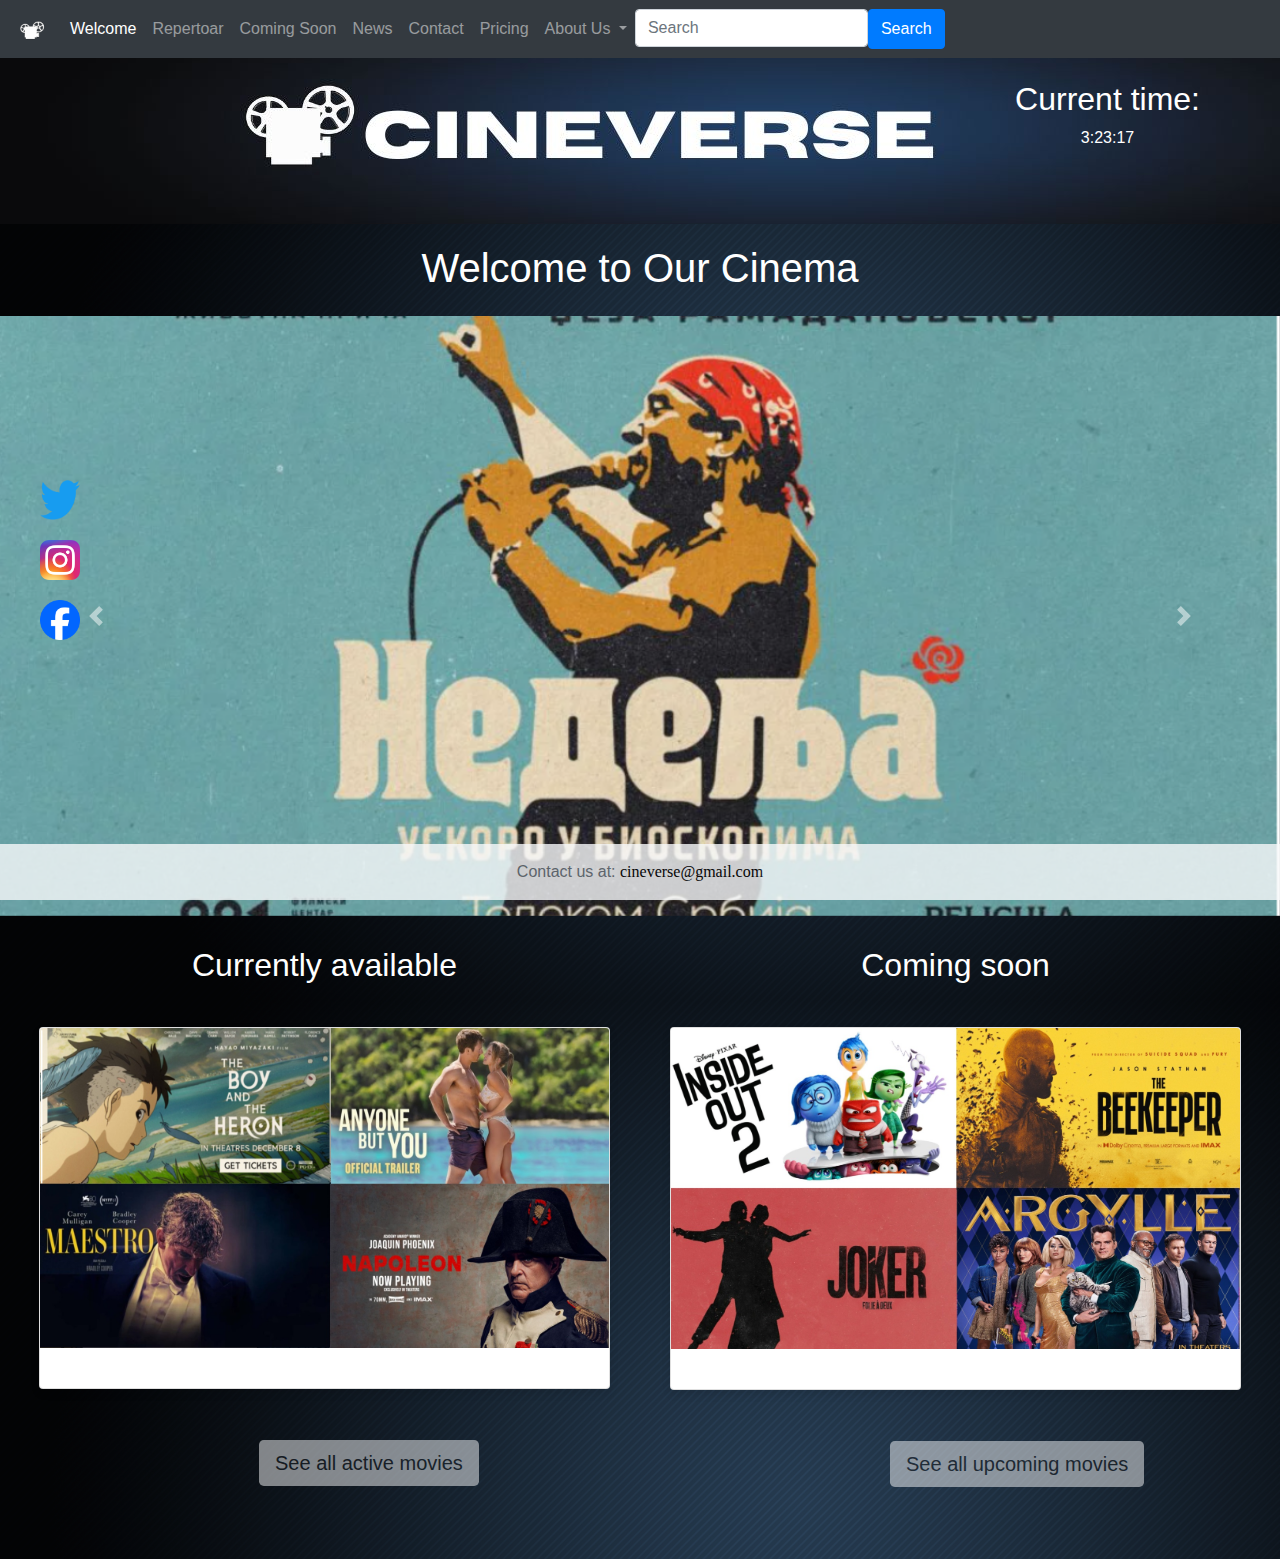
<file: index.html>
<!DOCTYPE html>
<html>
    <!--Anja Milutin AI20/2021 Ivana Bajić AI25/2021 Katarina Baturan AI26/2021-->
<head>
    <title>Welcome to Our Cinema</title>
    <link href="https://stackpath.bootstrapcdn.com/bootstrap/4.3.1/css/bootstrap.min.css" rel="stylesheet">
    <link rel="stylesheet" type="text/css" href="style.css">
    <script src="https://code.jquery.com/jquery-3.3.1.slim.min.js"></script>
    <script src="https://cdnjs.cloudflare.com/ajax/libs/popper.js/1.14.7/umd/popper.min.js"></script>
    <script src="https://stackpath.bootstrapcdn.com/bootstrap/4.3.1/js/bootstrap.min.js"></script>

</head>
<body onload="startTime()">
    

    <div class="Zaglavlje mt-4">
       
    </div>

    <!-- Navigation Bar -->
    <div class="navigacija">
    <nav class="navbar navbar-expand-lg navbar-dark bg-dark fixed-top">
        <a class="navbar-brand" href="index.html">
            <img src="slike/logonov.png" width="30" height="30" alt="Cinema Logo">
        </a>
        <button class="navbar-toggler" type="button" data-toggle="collapse" data-target="#navbarNav" aria-controls="navbarNav" aria-expanded="false" aria-label="Toggle navigation">
            <span class="navbar-toggler-icon"></span>
        </button>
        <div class="collapse navbar-collapse" id="navbarNav">
            <ul class="navbar-nav">
                <li class="nav-item active"><a class="nav-link" href="index.html">Welcome</a></li>
                <li class="nav-item"><a class="nav-link" href="repertoar.html">Repertoar</a></li>
                <li class="nav-item"><a class="nav-link" href="comingsoon.html">Coming Soon</a></li>
                <li class="nav-item"><a class="nav-link" href="news.html">News</a></li>
                <li class="nav-item"><a class="nav-link" href="contact.html">Contact</a></li>
                <li class="nav-item"><a class="nav-link" href="pricing.html">Pricing</a></li>
                <!-- Dropdown Menu -->
                <li class="nav-item dropdown">
                    <a class="nav-link dropdown-toggle" href="#" id="navbarDropdownMenuLink" role="button" data-toggle="dropdown" aria-haspopup="true" aria-expanded="false">
                        About Us
                    </a>
                    <div class="dropdown-menu" aria-labelledby="navbarDropdownMenuLink">
                        <a class="dropdown-item" href="services.html">Services</a>
                        <a class="dropdown-item" href="gallery.html">Gallery</a>
                        <a class="dropdown-item" href="sponsors.html">Sponsor Page</a>
                        <a class="dropdown-item" href="aboutus.html">About Us</a>
                    </div>
                </li>
                <form class="d-flex">
                    <input class="form-control me-2" type="text" placeholder="Search">
                    <button class="btn btn-primary" type="button">Search</button>
                  </form>
            </ul>
        </div>
    </nav>
    </div>
   


    <div class="sat">
    <h2>Current time:</h2>

    <div id="txt"></div>
    
    <script>
    function startTime() {
      const today = new Date();
      let h = today.getHours();
      let m = today.getMinutes();
      let s = today.getSeconds();
      m = checkTime(m);
      s = checkTime(s);
      document.getElementById('txt').innerHTML =  h + ":" + m + ":" + s;
      setTimeout(startTime, 1000);
    }
    
    function checkTime(i) {
      if (i < 10) {i = "0" + i};  // add zero in front of numbers < 10
      return i;
    }
    </script>
    </div>

    
    <!-- Main Content -->

    

    <div class="slideshow mt-3">
        <h1>Welcome to Our Cinema</h1>
        <div id="featuredCarousel" class="carousel slide mt-4" data-ride="carousel">
            <div class="carousel-inner">
                <div class="carousel-item active">
                    <img src="slike/dzejj.png"  alt="Featured Movie 1" class="d-block w-100">
                </div>
                <div class="carousel-item">
                    <img src="slike/sluga.jpg" alt="Featured Movie 2" class="d-block w-100">
                </div>
            </div>
            <a class="carousel-control-prev" href="#featuredCarousel" role="button" data-slide="prev">
                <span class="carousel-control-prev-icon" aria-hidden="true"></span>
                <span class="sr-only">Previous</span>
            </a>
            <a class="carousel-control-next" href="#featuredCarousel" role="button" data-slide="next">
                <span class="carousel-control-next-icon" aria-hidden="true"></span>
                <span class="sr-only">Next</span>
            </a>
        </div>
    </div>

         <!-- Showtimes Section -->
         <div class="container-showtimes mx-4 mb-4">
            <div class="row">
                <div class="col-md-6">
                    <h2>Currently available</h2>
                    <div class="row">
                        <div class="col-md-12 mb-3">
                            <div class="card movie-card">
                                <img src="slike/kolaz.jpg" class="card-img-top" alt="Currently available">
                                <div class="card-body">
                                </div>
                            </div>
                        </div>
                            <a href="repertoar.html" class="button btn-light btn-lg mb-5">See all active movies</a>
                    </div>
                </div>
                <div class="col-md-6">
                    <h2>Coming soon</h2>
                    <div class="row">
                        <div class="col-md-12 mb-3">
                            <div class="card movie-card">
                                <img src="slike/kolaz4.jpg" class="card-img-top" alt="Upcoming movies">
                                <div class="card-body">
                                </div>
                            </div>
                        </div>
                        <a href="comingsoon.html" class="button btn-light btn-lg mb-5">See all upcoming movies</a>
                    </div>
                </div>
            </div>
        </div>
        
        
        
   

<!-- Social Media -->
    <div class="social-buttons-container">
        <a href="https://twitter.com/">
        <img src="slike/twitter.png"  alt="Twitter" class="social-button">
        </a>
        <a href="https://www.instagram.com/">
        <img src="slike/instagram.png" alt="Instagram" class="social-button">
        </a>
        <a href="https://www.facebook.com/">
        <img src="slike/fb.png" alt="Facebook" class="social-button">
        </a>
    </div>



    <!-- Footer -->
    
<footer class="footer mt-auto py-3 bg-light">
    <div class="footerr">
        <span class="text-muted">Contact us at:</span>
        <a href="mailto:cineverse@gmail.com">cineverse@gmail.com</a>
    </div>
</footer>

</body>
</html>
</file>
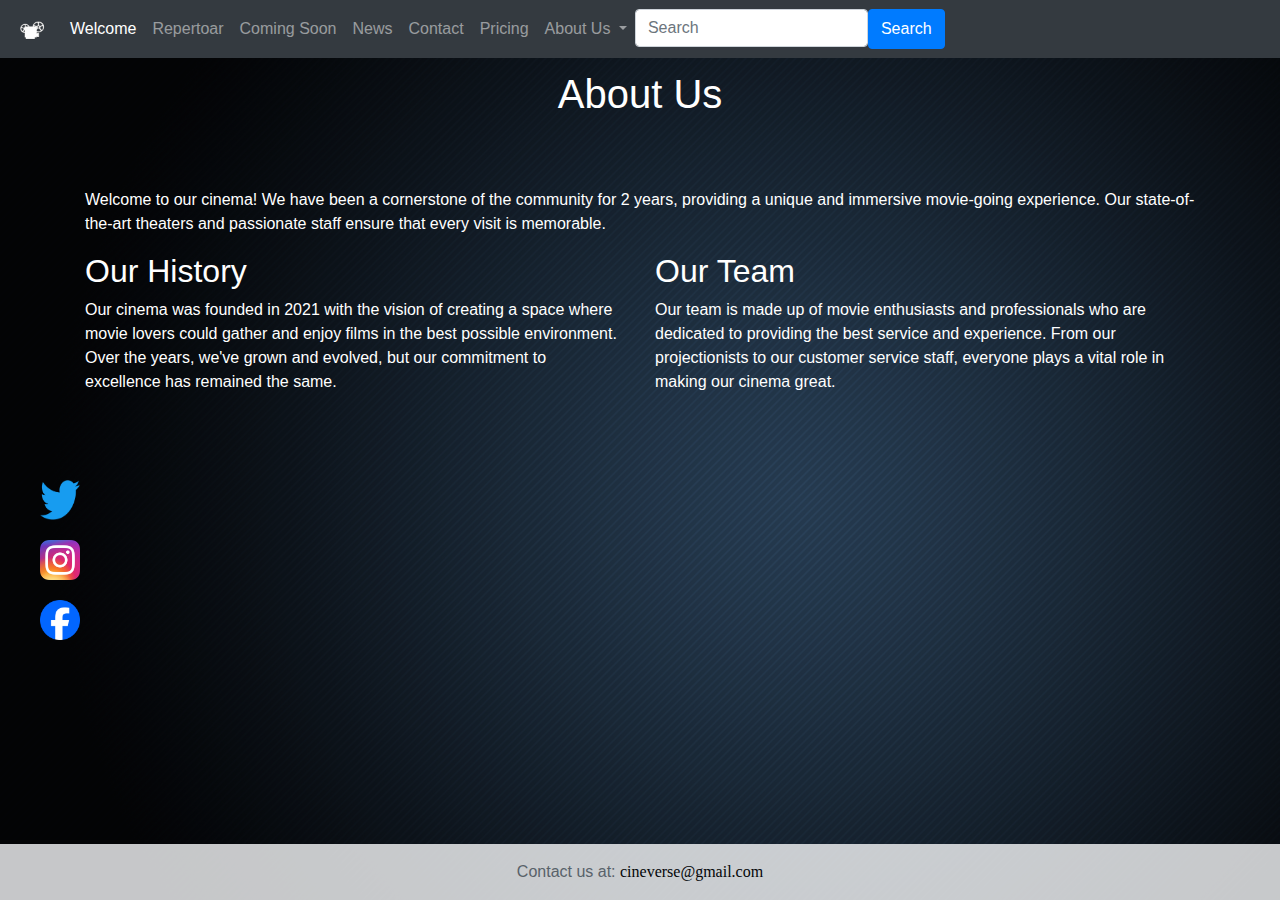
<file: aboutus.html>
<!DOCTYPE html>
<html>
    <!--Anja Milutin AI20/2021 Ivana Bajić AI25/2021 Katarina Baturan AI26/2021-->
<head>
    <title>Our Cinema - About Us</title>
    <link href="https://stackpath.bootstrapcdn.com/bootstrap/4.3.1/css/bootstrap.min.css" rel="stylesheet">
    <link rel="stylesheet" type="text/css" href="style.css">
    <script src="https://code.jquery.com/jquery-3.3.1.slim.min.js"></script>
    <script src="https://cdnjs.cloudflare.com/ajax/libs/popper.js/1.14.7/umd/popper.min.js"></script>
    <script src="https://stackpath.bootstrapcdn.com/bootstrap/4.3.1/js/bootstrap.min.js"></script>
</head>
<body>
    <!-- Navigation Bar -->
    <nav class="navbar navbar-expand-lg navbar-dark bg-dark fixed-top">
        <a class="navbar-brand" href="index.html">
            <img src="slike/logonov.png" width="30" height="30" alt="Cinema Logo">
        </a>
        <button class="navbar-toggler" type="button" data-toggle="collapse" data-target="#navbarNav" aria-controls="navbarNav" aria-expanded="false" aria-label="Toggle navigation">
            <span class="navbar-toggler-icon"></span>
        </button>
        <div class="collapse navbar-collapse" id="navbarNav">
            <ul class="navbar-nav">
                <li class="nav-item active"><a class="nav-link" href="index.html">Welcome</a></li>
                <li class="nav-item"><a class="nav-link" href="repertoar.html">Repertoar</a></li>
                <li class="nav-item"><a class="nav-link" href="comingsoon.html">Coming Soon</a></li>
                <li class="nav-item"><a class="nav-link" href="news.html">News</a></li>
                <li class="nav-item"><a class="nav-link" href="contact.html">Contact</a></li>
                <li class="nav-item"><a class="nav-link" href="pricing.html">Pricing</a></li>
                <!-- Dropdown Menu -->
                <li class="nav-item dropdown">
                    <a class="nav-link dropdown-toggle" href="#" id="navbarDropdownMenuLink" role="button" data-toggle="dropdown" aria-haspopup="true" aria-expanded="false">
                        About Us
                    </a>
                    <div class="dropdown-menu" aria-labelledby="navbarDropdownMenuLink">
                        <a class="dropdown-item" href="services.html">Services</a>
                        <a class="dropdown-item" href="gallery.html">Gallery</a>
                        <a class="dropdown-item" href="sponsors.html">Sponsor Page</a>
                        <a class="dropdown-item" href="aboutus.html">About Us</a>
                    </div>
                </li>
                <form class="d-flex ">
                    <input class="form-control me-2" type="text" placeholder="Search">
                    <button class="btn btn-primary" type="button">Search</button>
                  </form>
            </ul>
        </div>
    </nav>

    <!-- Social Media -->
    <div class="social-buttons-container">
        <a href="https://twitter.com/">
        <img src="slike/twitter.png"  alt="Twitter" class="social-button">
        </a>
        <a href="https://www.instagram.com/">
        <img src="slike/instagram.png" alt="Instagram" class="social-button">
        </a>
        <a href="https://www.facebook.com/">
        <img src="slike/fb.png" alt="Facebook" class="social-button">
        </a>
    </div>


    <!-- Main Content -->
    <div class="container mt-5">
        <h1>About Us</h1>
        <div class="row">
            <div class="col-md-12">
                <p>Welcome to our cinema! We have been a cornerstone of the community for 2 years, providing a unique and immersive movie-going experience. Our state-of-the-art theaters and passionate staff ensure that every visit is memorable.</p>
            </div>
        </div>
        <div class="row">
            <div class="col-md-6">
                <h2>Our History</h2>
                <p>Our cinema was founded in 2021 with the vision of creating a space where movie lovers could gather and enjoy films in the best possible environment. Over the years, we've grown and evolved, but our commitment to excellence has remained the same.</p>
            </div>
            <div class="col-md-6">
                <h2>Our Team</h2>
                <p>Our team is made up of movie enthusiasts and professionals who are dedicated to providing the best service and experience. From our projectionists to our customer service staff, everyone plays a vital role in making our cinema great.</p>
            </div>
        </div>
    </div>

    <!-- Footer -->
    <footer class="footer mt-auto py-3 bg-light">
        <div class="footerr">
            <span class="text-muted">Contact us at:</span>
            <a href="mailto:cineverse@gmail.com">cineverse@gmail.com</a>
        </div>
    </footer>


</body>
</html>
</file>
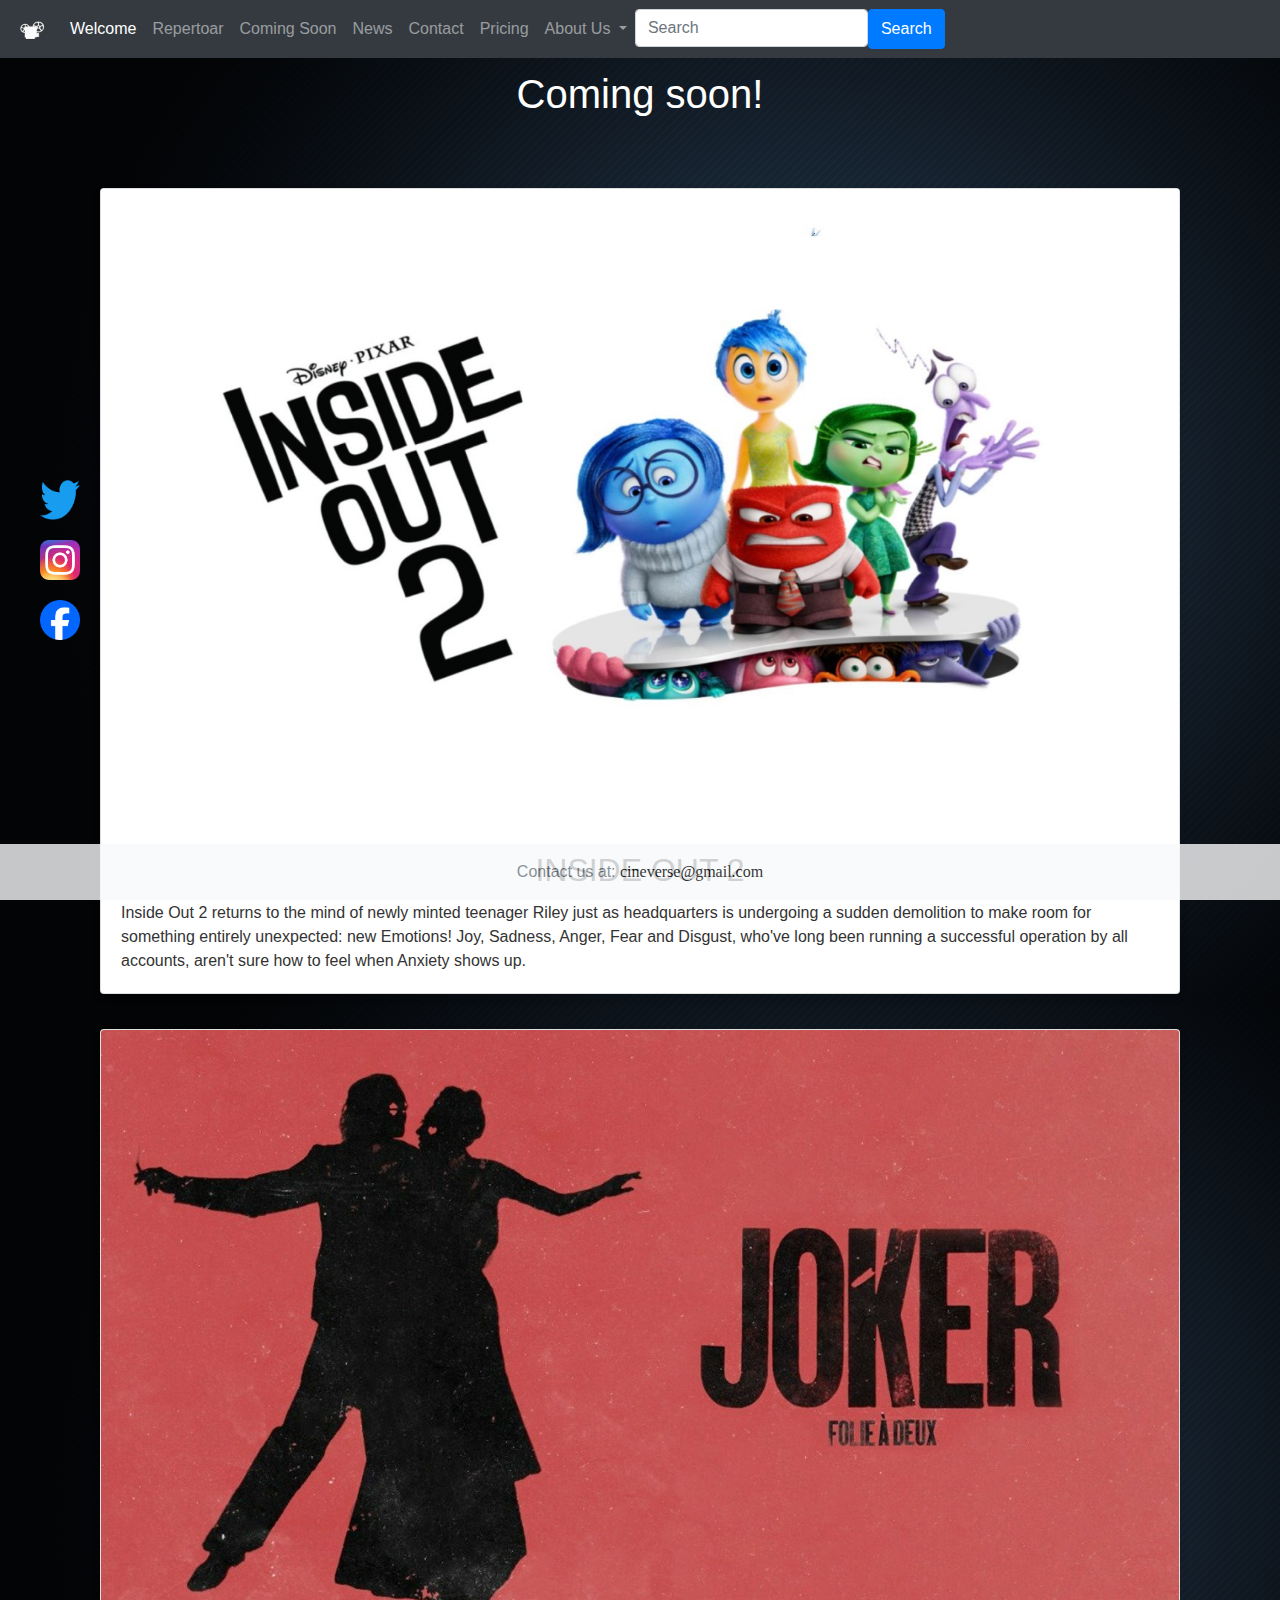
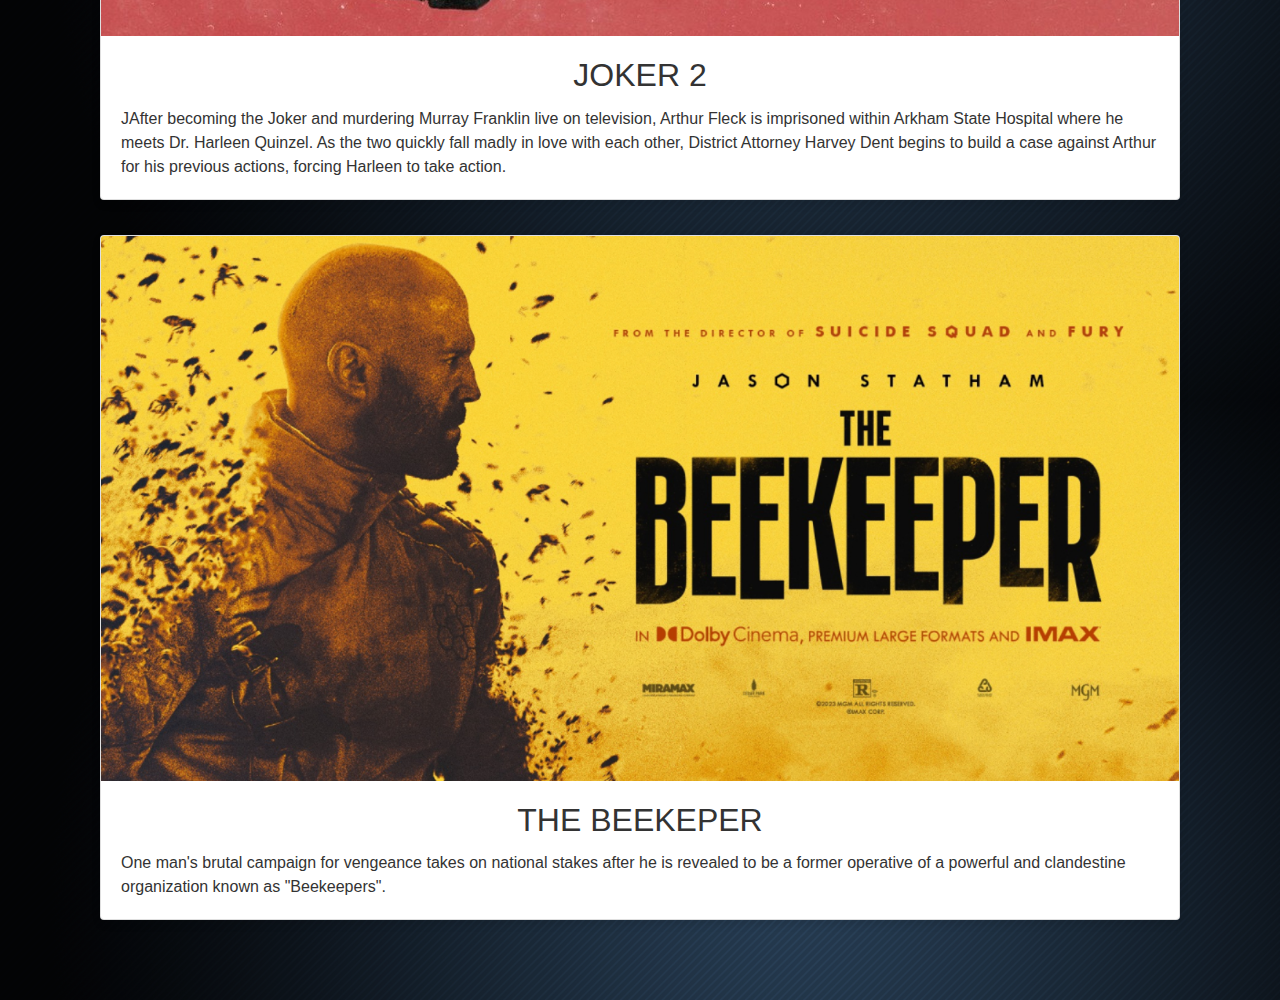
<file: comingsoon.html>
<!DOCTYPE html>
<html>
    <!--Anja Milutin AI20/2021 Ivana Bajić AI25/2021 Katarina Baturan AI26/2021-->
<head>
    <title>Our Cinema - Coming Soon</title>
    <link href="https://stackpath.bootstrapcdn.com/bootstrap/4.3.1/css/bootstrap.min.css" rel="stylesheet">
    <link rel="stylesheet" type="text/css" href="style.css">
    <script src="https://code.jquery.com/jquery-3.3.1.slim.min.js"></script>
    <script src="https://cdnjs.cloudflare.com/ajax/libs/popper.js/1.14.7/umd/popper.min.js"></script>
    <script src="https://stackpath.bootstrapcdn.com/bootstrap/4.3.1/js/bootstrap.min.js"></script>
</head>
<body>
    <!-- Navigation Bar -->
    <div class="navigacija">
    <nav class="navbar navbar-expand-lg navbar-dark bg-dark fixed-top">
        <a class="navbar-brand" href="index.html">
            <img src="slike/logonov.png" width="30" height="30" alt="Cinema Logo">
        </a>
        <button class="navbar-toggler" type="button" data-toggle="collapse" data-target="#navbarNav" aria-controls="navbarNav" aria-expanded="false" aria-label="Toggle navigation">
            <span class="navbar-toggler-icon"></span>
        </button>
        <div class="collapse navbar-collapse" id="navbarNav">
            <ul class="navbar-nav">
                <li class="nav-item active"><a class="nav-link" href="index.html">Welcome</a></li>
                <li class="nav-item"><a class="nav-link" href="repertoar.html">Repertoar</a></li>
                <li class="nav-item"><a class="nav-link" href="comingsoon.html">Coming Soon</a></li>
                <li class="nav-item"><a class="nav-link" href="news.html">News</a></li>
                <li class="nav-item"><a class="nav-link" href="contact.html">Contact</a></li>
                <li class="nav-item"><a class="nav-link" href="pricing.html">Pricing</a></li>
                <!-- Dropdown Menu -->
                <li class="nav-item dropdown">
                    <a class="nav-link dropdown-toggle" href="#" id="navbarDropdownMenuLink" role="button" data-toggle="dropdown" aria-haspopup="true" aria-expanded="false">
                        About Us
                    </a>
                    <div class="dropdown-menu" aria-labelledby="navbarDropdownMenuLink">
                        <a class="dropdown-item" href="services.html">Services</a>
                        <a class="dropdown-item" href="gallery.html">Gallery</a>
                        <a class="dropdown-item" href="sponsors.html">Sponsor Page</a>
                        <a class="dropdown-item" href="aboutus.html">About Us</a>
                    </div>
                </li>
                <form class="d-flex ">
                    <input class="form-control me-2" type="text" placeholder="Search">
                    <button class="btn btn-primary" type="button">Search</button>
                  </form>
            </ul>
        </div>
    </nav>
</div>


 <!-- Social Media -->
<div class="social-buttons-container">
    <a href="https://twitter.com/">
    <img src="slike/twitter.png"  alt="Twitter" class="social-button">
    </a>
    <a href="https://www.instagram.com/">
    <img src="slike/instagram.png" alt="Instagram" class="social-button">
    </a>
    <a href="https://www.facebook.com/">
    <img src="slike/fb.png" alt="Facebook" class="social-button">
    </a>
</div>

<!-- Main Content -->

    <div class="container">
        <h1>Coming soon!</h1>
        <div class="col-md-12">
            <div class="card news-article">
                <img src="slike/insidee.jpg" class="card-img-top news-image" alt="News Image 1">
                <div class="card-body">
                    <h2 class="card-title">INSIDE OUT 2</h2>
                    <p class="card-text">Inside Out 2 returns to the mind of newly minted teenager Riley just as headquarters is undergoing a sudden demolition to make room for something entirely unexpected: new Emotions! Joy, Sadness, Anger, Fear and Disgust, who've long been running a successful operation by all accounts, aren't sure how to feel when Anxiety shows up. </p>
                </div>
            </div>
        </div>
        <div class="col-md-12">
            <div class="card news-article">
                <img src="slike/joker2.jpg" class="card-img-top news-image" alt="News Image 1">
                <div class="card-body">
                    <h2 class="card-title">JOKER 2</h2>
                    <p class="card-text">JAfter becoming the Joker and murdering Murray Franklin live on television, Arthur Fleck is imprisoned within Arkham State Hospital where he meets Dr. Harleen Quinzel. As the two quickly fall madly in love with each other, District Attorney Harvey Dent begins to build a case against Arthur for his previous actions, forcing Harleen to take action.</p>
                </div>
            </div>
        </div>
        <div class="col-md-12">
            <div class="card news-article">
                <img src="slike/beekep.png" class="card-img-top news-image" alt="News Image 1">
                <div class="card-body">
                    <h2 class="card-title">THE BEEKEPER</h2>
                    <p class="card-text">One man's brutal campaign for vengeance takes on national stakes after he is revealed to be a former operative of a powerful and clandestine organization known as "Beekeepers".</p>
                </div>
            </div>
        </div>
    </div>

    <!-- Footer -->
    <footer class="footer mt-auto py-3 bg-light">
        <div class="footerr">
            <span class="text-muted">Contact us at:</span>
            <a href="mailto:cineverse@gmail.com">cineverse@gmail.com</a>
        </div>
    </footer>

</body>
</html>
</file>
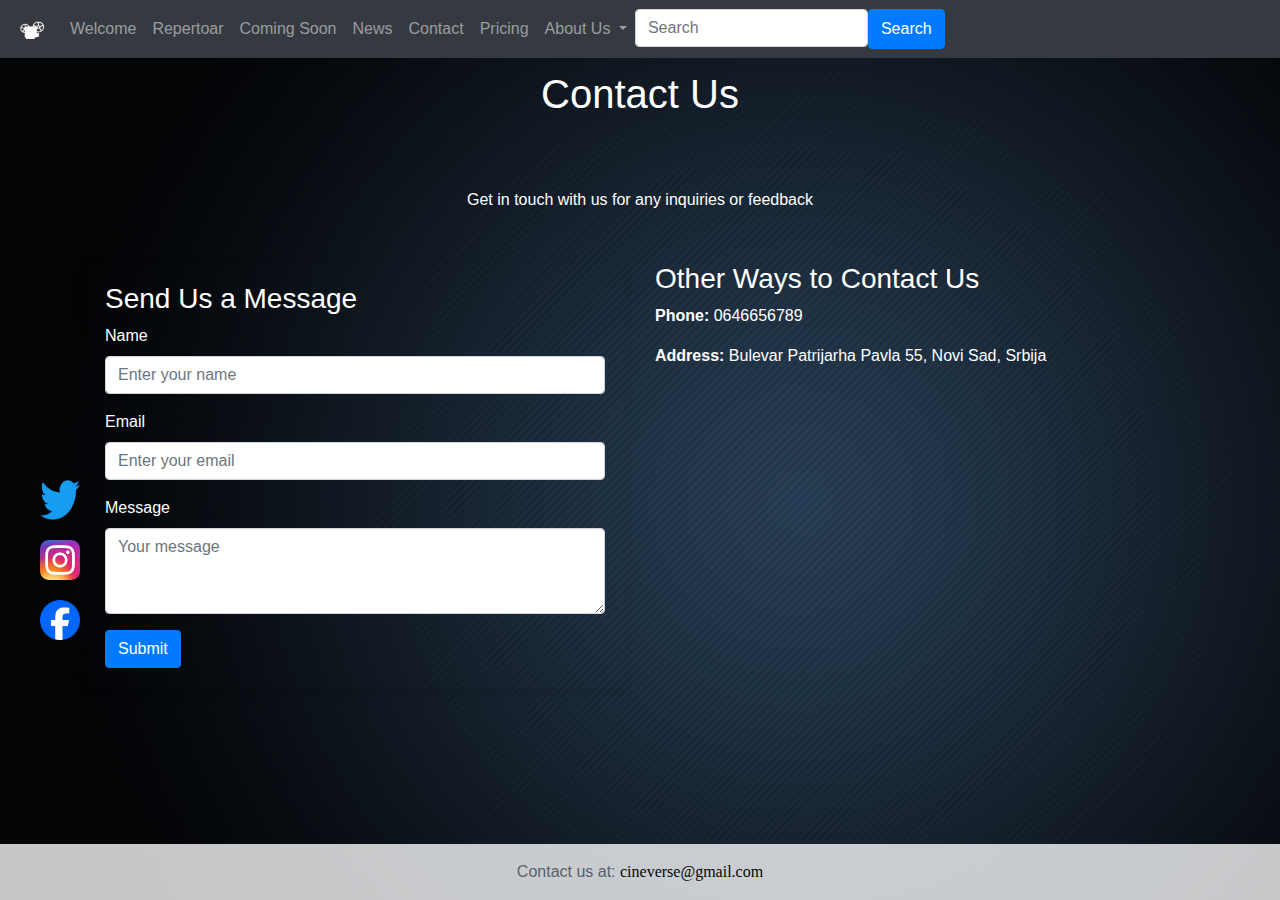
<file: contact.html>
<!DOCTYPE html>
<html>
    <!--Anja Milutin AI20/2021 Ivana Bajić AI25/2021 Katarina Baturan AI26/2021-->
<head>
    <title>Our Cinema - Contact</title>
    <link href="https://stackpath.bootstrapcdn.com/bootstrap/4.3.1/css/bootstrap.min.css" rel="stylesheet">
    <link rel="stylesheet" type="text/css" href="style.css">
    <script src="https://code.jquery.com/jquery-3.3.1.slim.min.js"></script>
    <script src="https://cdnjs.cloudflare.com/ajax/libs/popper.js/1.14.7/umd/popper.min.js"></script>
    <script src="https://stackpath.bootstrapcdn.com/bootstrap/4.3.1/js/bootstrap.min.js"></script>

</head>
<body>
    <!-- Navigation Bar -->
    <div class="navigacija">
    <nav class="navbar navbar-expand-lg navbar-dark bg-dark fixed-top">
        <a class="navbar-brand" href="index.html">
            <img src="slike/logonov.png" width="30" height="30" alt="Cinema Logo">
        </a>
        <button class="navbar-toggler" type="button" data-toggle="collapse" data-target="#navbarNav" aria-controls="navbarNav" aria-expanded="false" aria-label="Toggle navigation">
            <span class="navbar-toggler-icon"></span>
        </button>
        <div class="collapse navbar-collapse" id="navbarNav">
            <ul class="navbar-nav">
                <li class="nav-item"><a class="nav-link" href="index.html">Welcome</a></li>
                <li class="nav-item"><a class="nav-link" href="repertoar.html">Repertoar</a></li>
                <li class="nav-item"><a class="nav-link" href="comingsoon.html">Coming Soon</a></li>
                <li class="nav-item"><a class="nav-link" href="news.html">News</a></li>
                <li class="nav-item"><a class="nav-link" href="contact.html">Contact</a></li>
                <li class="nav-item"><a class="nav-link" href="pricing.html">Pricing</a></li>
                <!-- Dropdown Menu -->
                <li class="nav-item dropdown">
                    <a class="nav-link dropdown-toggle" href="#" id="navbarDropdownMenuLink" role="button" data-toggle="dropdown" aria-haspopup="true" aria-expanded="false">
                        About Us
                    </a>
                    <div class="dropdown-menu" aria-labelledby="navbarDropdownMenuLink">
                        <a class="dropdown-item" href="services.html">Services</a>
                        <a class="dropdown-item" href="gallery.html">Gallery</a>
                        <a class="dropdown-item" href="sponsors.html">Sponsor Page</a>
                        <a class="dropdown-item" href="aboutus.html">About Us</a>
                    </div>
                </li>
                <form class="d-flex ">
                    <input class="form-control me-2" type="text" placeholder="Search">
                    <button class="btn btn-primary" type="button">Search</button>
                  </form>
            </ul>
        </div>
    </nav>
</div>
    <!-- Main Content -->
    <div class="container">
        <div class="contact-header">
            <h1>Contact Us</h1>
            <p>Get in touch with us for any inquiries or feedback</p>
        </div>

        <div class="row">
            <div class="col-md-6">
                <div class="contact-form">
                    <h3>Send Us a Message</h3>
                    <form>
                        <div class="form-group">
                            <label for="name">Name</label>
                            <input type="text" class="form-control" id="name" placeholder="Enter your name">
                        </div>
                        <div class="form-group">
                            <label for="email">Email</label>
                            <input type="email" class="form-control" id="email" placeholder="Enter your email">
                        </div>
                        <div class="form-group">
                            <label for="message">Message</label>
                            <textarea class="form-control" id="message" rows="3" placeholder="Your message"></textarea>
                        </div>
                        <button type="submit" class="btn btn-primary">Submit</button>
                    </form>
                </div>
            </div>
            <div class="col-md-6">
                <h3>Other Ways to Contact Us</h3>
                <p><strong>Phone:</strong> 0646656789</p>
                <p><strong>Address:</strong> Bulevar Patrijarha Pavla 55, Novi Sad, Srbija</p>
            </div>
        </div>
    </div>

    <!-- Main Content -->

    <div class="social-buttons-container">
        <a href="https://twitter.com/">
        <img src="slike/twitter.png"  alt="Twitter" class="social-button">
        </a>
        <a href="https://www.instagram.com/">
        <img src="slike/instagram.png" alt="Instagram" class="social-button">
        </a>
        <a href="https://www.facebook.com/">
        <img src="slike/fb.png" alt="Facebook" class="social-button">
        </a>
    </div>



    <!-- Footer -->
    <footer class="footer mt-auto py-3 bg-light">
        <div class="footerr">
            <span class="text-muted">Contact us at:</span>
            <a href="mailto:cineverse@gmail.com">cineverse@gmail.com</a>
        </div>
    </footer>




</body>
</html>
</file>
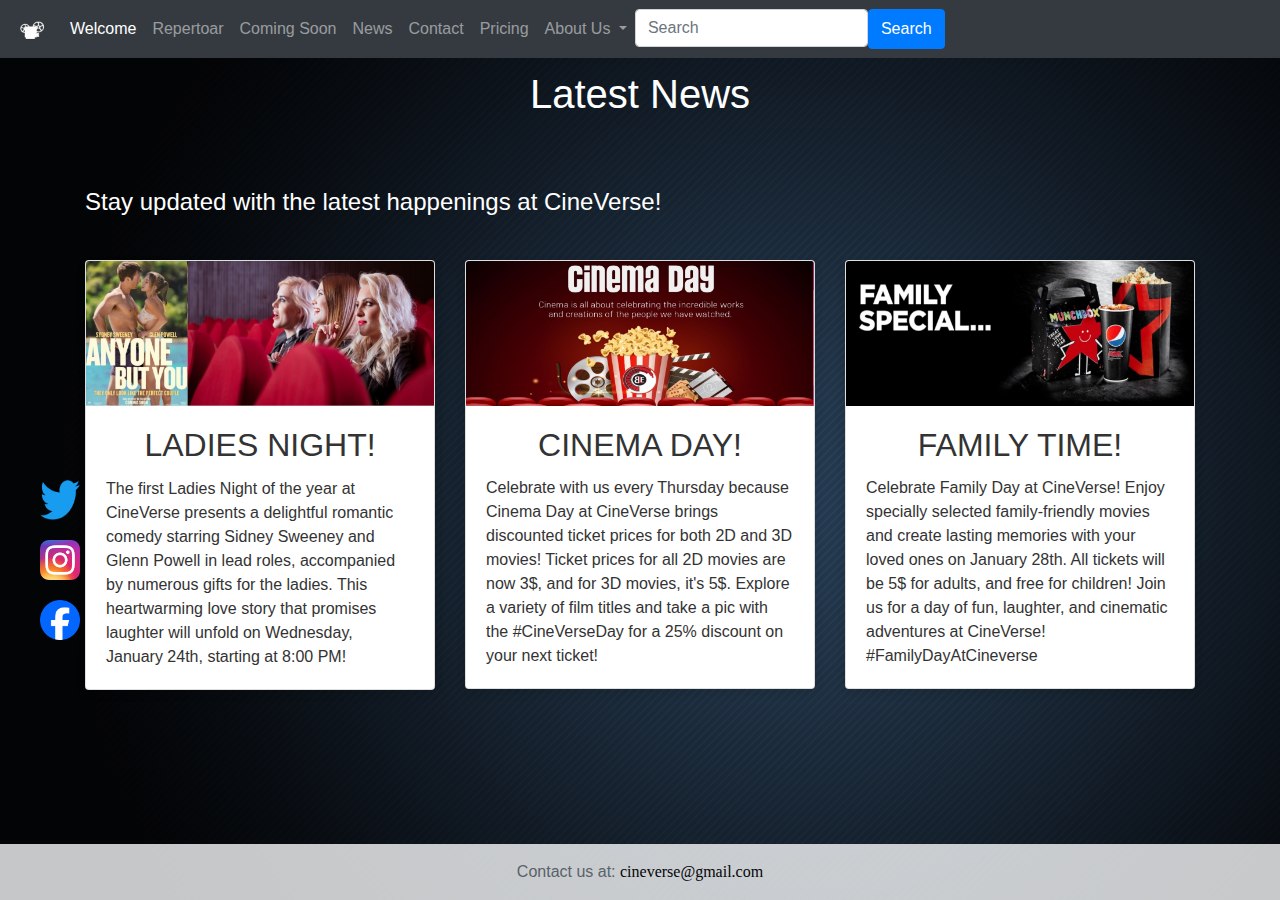
<file: news.html>
<!DOCTYPE html>
<html>
    <!--Anja Milutin AI20/2021 Ivana Bajić AI25/2021 Katarina Baturan AI26/2021-->
<head>
    <title>Our Cinema - News</title>
    <link href="https://stackpath.bootstrapcdn.com/bootstrap/4.3.1/css/bootstrap.min.css" rel="stylesheet">
    <link rel="stylesheet" type="text/css" href="style.css">
    <script src="https://code.jquery.com/jquery-3.3.1.slim.min.js"></script>
    <script src="https://cdnjs.cloudflare.com/ajax/libs/popper.js/1.14.7/umd/popper.min.js"></script>
    <script src="https://stackpath.bootstrapcdn.com/bootstrap/4.3.1/js/bootstrap.min.js"></script>

</head>
<body>
    <!-- Navigation Bar -->
    <div class="navigacija">
    <nav class="navbar navbar-expand-lg navbar-dark bg-dark fixed-top">
        <a class="navbar-brand" href="index.html">
            <img src="slike/logonov.png" width="30" height="30" alt="Cinema Logo">
        </a>
        <button class="navbar-toggler" type="button" data-toggle="collapse" data-target="#navbarNav" aria-controls="navbarNav" aria-expanded="false" aria-label="Toggle navigation">
            <span class="navbar-toggler-icon"></span>
        </button>
        <div class="collapse navbar-collapse" id="navbarNav">
            <ul class="navbar-nav">
                <li class="nav-item active"><a class="nav-link" href="index.html">Welcome</a></li>
                <li class="nav-item"><a class="nav-link" href="repertoar.html">Repertoar</a></li>
                <li class="nav-item"><a class="nav-link" href="comingsoon.html">Coming Soon</a></li>
                <li class="nav-item"><a class="nav-link" href="news.html">News</a></li>
                <li class="nav-item"><a class="nav-link" href="contact.html">Contact</a></li>
                <li class="nav-item"><a class="nav-link" href="pricing.html">Pricing</a></li>
                <!-- Dropdown Menu -->
                <li class="nav-item dropdown">
                    <a class="nav-link dropdown-toggle" href="#" id="navbarDropdownMenuLink" role="button" data-toggle="dropdown" aria-haspopup="true" aria-expanded="false">
                        About Us
                    </a>
                    <div class="dropdown-menu" aria-labelledby="navbarDropdownMenuLink">
                        <a class="dropdown-item" href="services.html">Services</a>
                        <a class="dropdown-item" href="gallery.html">Gallery</a>
                        <a class="dropdown-item" href="sponsors.html">Sponsor Page</a>
                        <a class="dropdown-item" href="aboutus.html">About Us</a>
                    </div>
                </li>
                <form class="d-flex ">
                    <input class="form-control me-2" type="text" placeholder="Search">
                    <button class="btn btn-primary" type="button">Search</button>
                  </form>
            </ul>
        </div>
    </nav>
</div>
    <!-- Main Content -->
    <div class="container mt-5">
        <div class="news-header">
            <h1>Latest News</h1>
            <h4> Stay updated with the latest happenings at CineVerse!</h4>
        </div>
        <div class="row">
            <!-- News 1 -->
            <div class="col-md-4">
                <div class="card mb-4">
                    <img class="card-img-top" src="slike/vest1.jpg" alt="Vest 1">
                    <div class="card-body">
                        <h2 class="card-title">LADIES NIGHT!</h2>
                        <p class="card-text">The first Ladies Night of the year at CineVerse presents a delightful romantic comedy starring Sidney Sweeney and Glenn Powell in lead roles, accompanied by numerous gifts for the ladies. This heartwarming love story that promises laughter will unfold on Wednesday, January 24th, starting at 8:00 PM!</p>
                    </div>
                </div>
            </div>
            <!-- News 2 -->
            <div class="col-md-4">
                <div class="card mb-4">
                    <img class="card-img-top" src="slike/vest2.jpg" alt="Vest 2">
                    <div class="card-body">
                        <h2 class="card-title">CINEMA DAY!</h2>
                        <p class="card-text">Celebrate with us every Thursday because Cinema Day at CineVerse brings discounted ticket prices for both 2D and 3D movies!
                            Ticket prices for all 2D movies are now 3$, and for 3D movies, it's 5$. Explore a variety of film titles and take a pic with the #CineVerseDay for a 25% discount on your next ticket!
                        </p>
                    </div>
                </div>
            </div>
            <!-- News 3 -->
            <div class="col-md-4">
                <div class="card mb-4">
                    <img class="card-img-top" src="slike/vest3.jpg" alt="Vest 3">
                    <div class="card-body">
                        <h2 class="card-title">FAMILY TIME!</h2>
                        <p class="card-text">Celebrate Family Day at CineVerse! Enjoy specially selected family-friendly movies and create lasting memories with your loved ones on January 28th. All tickets will be 5$ for adults, and free for children! Join us for a day of fun, laughter, and cinematic adventures at CineVerse! #FamilyDayAtCineverse</p>
                    </div>
                </div>
            </div>
        </div>
    </div>
    </div>
    
    <!-- Social Media -->

    <div class="social-buttons-container">
        <a href="https://twitter.com/">
        <img src="slike/twitter.png"  alt="Twitter" class="social-button">
        </a>
        <a href="https://www.instagram.com/">
        <img src="slike/instagram.png" alt="Instagram" class="social-button">
        </a>
        <a href="https://www.facebook.com/">
        <img src="slike/fb.png" alt="Facebook" class="social-button">
        </a>
    </div>


    <!-- Footer -->
    <footer class="footer mt-auto py-3 bg-light">
        <div class="footerr">
            <span class="text-muted">Contact us at:</span>
            <a href="mailto:cineverse@gmail.com">cineverse@gmail.com</a>
        </div>
    </footer>


</body>
</html>
</file>
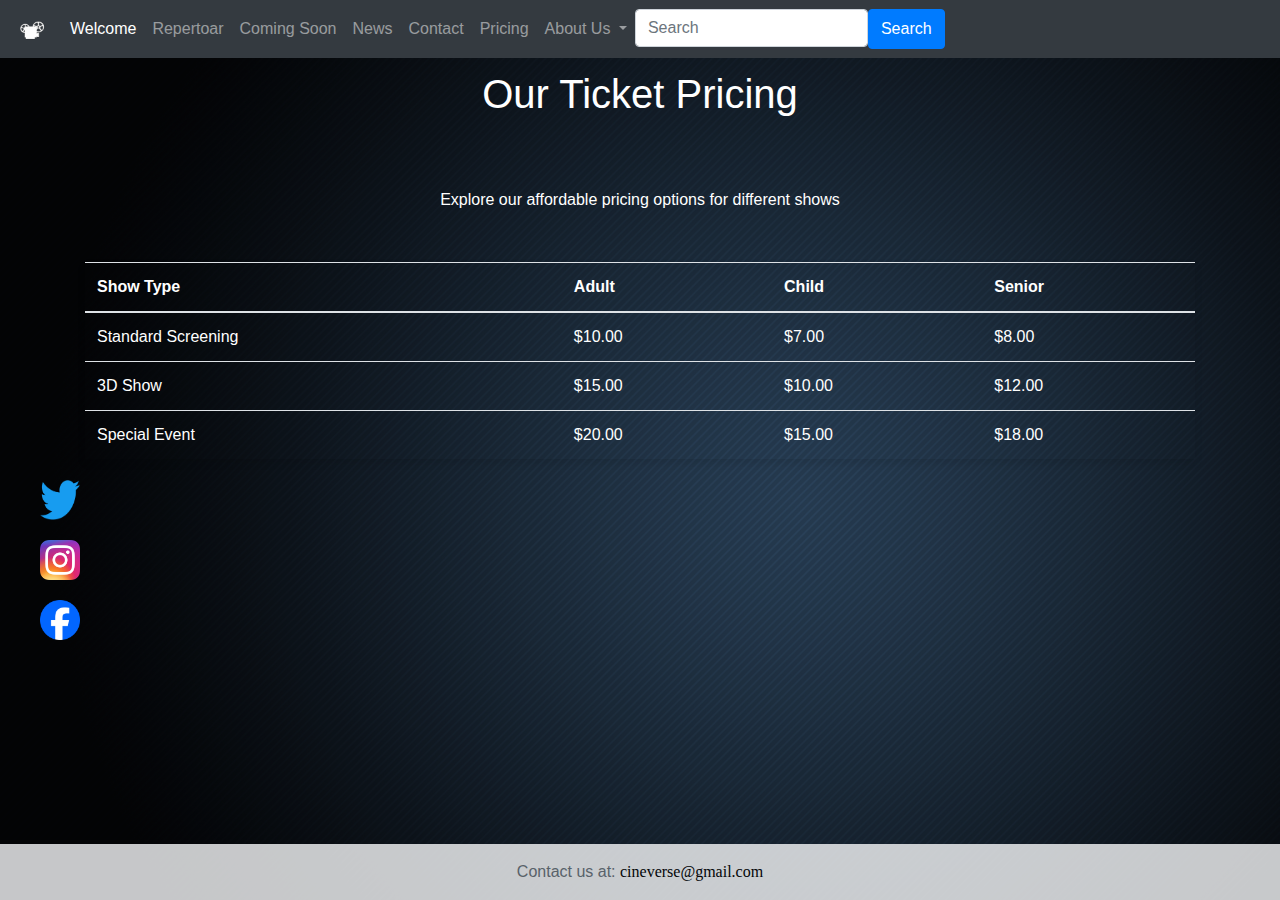
<file: pricing.html>
<!DOCTYPE html>
<html>
    <!--Anja Milutin AI20/2021 Ivana Bajić AI25/2021 Katarina Baturan AI26/2021-->
<head>
    <title>Our Cinema - Pricing</title>
    <link href="https://stackpath.bootstrapcdn.com/bootstrap/4.3.1/css/bootstrap.min.css" rel="stylesheet">
    <link rel="stylesheet" type="text/css" href="style.css">
    <script src="https://code.jquery.com/jquery-3.3.1.slim.min.js"></script>
    <script src="https://cdnjs.cloudflare.com/ajax/libs/popper.js/1.14.7/umd/popper.min.js"></script>
    <script src="https://stackpath.bootstrapcdn.com/bootstrap/4.3.1/js/bootstrap.min.js"></script>
  
</head>
<body>
    <!-- Navigation Bar -->
    <div class="navigacija">
    <nav class="navbar navbar-expand-lg navbar-dark bg-dark fixed-top">
        <a class="navbar-brand" href="index.html">
            <img src="slike/logonov.png" width="30" height="30" alt="Cinema Logo">
        </a>
        <button class="navbar-toggler" type="button" data-toggle="collapse" data-target="#navbarNav" aria-controls="navbarNav" aria-expanded="false" aria-label="Toggle navigation">
            <span class="navbar-toggler-icon"></span>
        </button>
        <div class="collapse navbar-collapse" id="navbarNav">
            <ul class="navbar-nav">
                <li class="nav-item active"><a class="nav-link" href="index.html">Welcome</a></li>
                <li class="nav-item"><a class="nav-link" href="repertoar.html">Repertoar</a></li>
                <li class="nav-item"><a class="nav-link" href="comingsoon.html">Coming Soon</a></li>
                <li class="nav-item"><a class="nav-link" href="news.html">News</a></li>
                <li class="nav-item"><a class="nav-link" href="contact.html">Contact</a></li>
                <li class="nav-item"><a class="nav-link" href="pricing.html">Pricing</a></li>
                <!-- Dropdown Menu -->
                <li class="nav-item dropdown">
                    <a class="nav-link dropdown-toggle" href="#" id="navbarDropdownMenuLink" role="button" data-toggle="dropdown" aria-haspopup="true" aria-expanded="false">
                        About Us
                    </a>
                    <div class="dropdown-menu" aria-labelledby="navbarDropdownMenuLink">
                        <a class="dropdown-item" href="services.html">Services</a>
                        <a class="dropdown-item" href="gallery.html">Gallery</a>
                        <a class="dropdown-item" href="sponsors.html">Sponsor Page</a>
                        <a class="dropdown-item" href="aboutus.html">About Us</a>
                    </div>
                </li>
                <form class="d-flex ">
                    <input class="form-control me-2" type="text" placeholder="Search">
                    <button class="btn btn-primary" type="button">Search</button>
                  </form>
            </ul>
        </div>
    </nav>
</div>
    <!-- Main Content -->
    <div class="container mt-5">
        <div class="pricing-header">
            <h1>Our Ticket Pricing</h1>
            <p>Explore our affordable pricing options for different shows</p>
        </div>

        <table class="table pricing-table">
            <thead>
                <tr>
                    <th>Show Type</th>
                    <th>Adult</th>
                    <th>Child</th>
                    <th>Senior</th>
                </tr>
            </thead>
            <tbody>
                <tr>
                    <td>Standard Screening</td>
                    <td>$10.00</td>
                    <td>$7.00</td>
                    <td>$8.00</td>
                </tr>
                <tr>
                    <td>3D Show</td>
                    <td>$15.00</td>
                    <td>$10.00</td>
                    <td>$12.00</td>
                </tr>
                <tr>
                    <td>Special Event</td>
                    <td>$20.00</td>
                    <td>$15.00</td>
                    <td>$18.00</td>
                </tr>
            </tbody>
        </table>
    </div>

    <div class="social-buttons-container">
        <a href="https://twitter.com/">
        <img src="slike/twitter.png"  alt="Twitter" class="social-button">
        </a>
        <a href="https://www.instagram.com/">
        <img src="slike/instagram.png" alt="Instagram" class="social-button">
        </a>
        <a href="https://www.facebook.com/">
        <img src="slike/fb.png" alt="Facebook" class="social-button">
        </a>
    </div>


    <!-- Footer -->
    <footer class="footer mt-auto py-3 bg-light">
        <div class="footerr">
            <span class="text-muted">Contact us at:</span>
            <a href="mailto:cineverse@gmail.com">cineverse@gmail.com</a>
        </div>
    </footer>

</body>
</html>
</file>
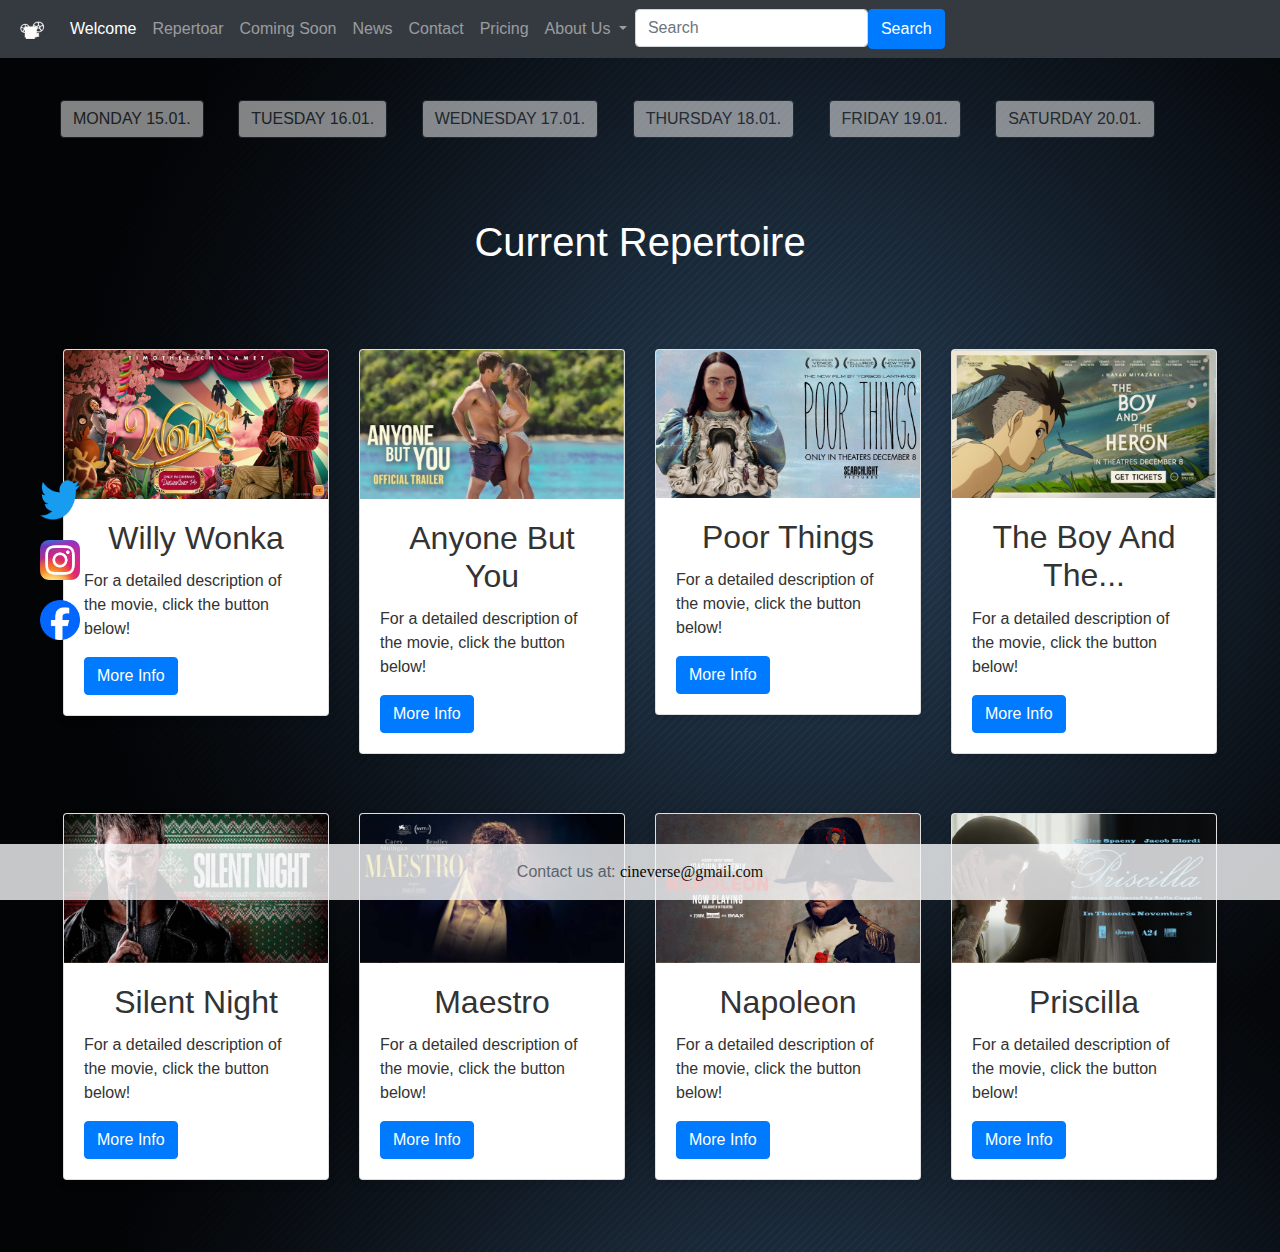
<file: repertoar.html>
<!DOCTYPE html>
<html>
    <!--Anja Milutin AI20/2021 Ivana Bajić AI25/2021 Katarina Baturan AI26/2021-->
<head>
    <title>Our Cinema - Repertoar</title>
    <link href="https://stackpath.bootstrapcdn.com/bootstrap/4.3.1/css/bootstrap.min.css" rel="stylesheet">
    <link rel="stylesheet" type="text/css" href="style.css">
    <script src="https://code.jquery.com/jquery-3.3.1.slim.min.js"></script>
    <script src="https://cdnjs.cloudflare.com/ajax/libs/popper.js/1.14.7/umd/popper.min.js"></script>
    <script src="https://stackpath.bootstrapcdn.com/bootstrap/4.3.1/js/bootstrap.min.js"></script>
</head>
<body>
    <!-- Navigation Bar (same as Welcome Page) -->
    <div class="navigacija">
    <nav class="navbar navbar-expand-lg navbar-dark bg-dark fixed-top">
        <a class="navbar-brand" href="index.html">
            <img src="slike/logonov.png" width="30" height="30" alt="Cinema Logo">
        </a>
        <button class="navbar-toggler" type="button" data-toggle="collapse" data-target="#navbarNav" aria-controls="navbarNav" aria-expanded="false" aria-label="Toggle navigation">
            <span class="navbar-toggler-icon"></span>
        </button>
        <div class="collapse navbar-collapse" id="navbarNav">
            <ul class="navbar-nav">
                <li class="nav-item active"><a class="nav-link" href="index.html">Welcome</a></li>
                <li class="nav-item"><a class="nav-link" href="repertoar.html">Repertoar</a></li>
                <li class="nav-item"><a class="nav-link" href="comingsoon.html">Coming Soon</a></li>
                <li class="nav-item"><a class="nav-link" href="news.html">News</a></li>
                <li class="nav-item"><a class="nav-link" href="contact.html">Contact</a></li>
                <li class="nav-item"><a class="nav-link" href="pricing.html">Pricing</a></li>
                <!-- Dropdown Menu -->
                <li class="nav-item dropdown">
                    <a class="nav-link dropdown-toggle" href="#" id="navbarDropdownMenuLink" role="button" data-toggle="dropdown" aria-haspopup="true" aria-expanded="false">
                        About Us
                    </a>
                    <div class="dropdown-menu" aria-labelledby="navbarDropdownMenuLink">
                        <a class="dropdown-item" href="services.html">Services</a>
                        <a class="dropdown-item" href="gallery.html">Gallery</a>
                        <a class="dropdown-item" href="sponsors.html">Sponsor Page</a>
                        <a class="dropdown-item" href="aboutus.html">About Us</a>
                    </div>
                </li>
                <form class="d-flex ">
                    <input class="form-control me-2" type="text" placeholder="Search">
                    <button class="btn btn-primary" type="button">Search</button>
                  </form>
            </ul>
        </div>
    </nav>
    </div>

    <!-- Social Media -->

    <div class="social-buttons-container">
        <a href="https://twitter.com/">
        <img src="slike/twitter.png"  alt="Twitter" class="social-button">
        </a>
        <a href="https://www.instagram.com/">
        <img src="slike/instagram.png" alt="Instagram" class="social-button">
        </a>
        <a href="https://www.facebook.com/">
        <img src="slike/fb.png" alt="Facebook" class="social-button">
        </a>
    </div>


    <!-- dani projekcija -->
    <div class="dan">

        <a href="index.html" button type="button" class="btn btn-outline-dark justify-content-center">MONDAY 15.01. </a></button>
        <a href="index.html" button type="button" class="btn btn-outline-dark justify-content-center">TUESDAY 16.01. </a></button>
        <a href="index.html" button type="button" class="btn btn-outline-dark justify-content-center">WEDNESDAY 17.01. </a></button>
        <a href="index.html" button type="button" class="btn btn-outline-dark justify-content-center">THURSDAY 18.01. </a></button>
        <a href="index.html" button type="button" class="btn btn-outline-dark justify-content-center">FRIDAY 19.01. </a></button>
        <a href="index.html" button type="button" class="btn btn-outline-dark justify-content-center">SATURDAY 20.01. </a></button>

    </div>


        <h1>Current Repertoire</h1>
        <div class="row m-5">
            <div class="col-md-3">
                <div class="card mb-4">
                    <img class="card-img-top" src="slike/wonka.jpg" alt="Movie Image 1">
                    <div class="card-body">
                        <h2 class="card-title">Willy Wonka</h2>
                        <p class="card-text">For a detailed description of the movie, click the button below!</p>                        
                        <a href="https://www.imdb.com/title/tt6166392/?ref_=nv_sr_srsg_4_tt_6_nm_1_q_willy%2520wonka" class="btn btn-primary">More Info</a>
                    </div>
                </div>
            </div>
            <div class="col-md-3">
                <div class="card mb-4">
                    <img class="card-img-top" src="slike/anyonebutyou.jpg" alt="Movie Image 2">
                    <div class="card-body">
                        <h2 class="card-title">Anyone But You</h2>
                        <p class="card-text">For a detailed description of the movie, click the button below!</p>
                        <a href="https://www.imdb.com/title/tt26047818/" class="btn btn-primary">More Info</a>
                    </div>
                </div>
            </div>
            <div class="col-md-3">
                <div class="card mb-4">
                    <img class="card-img-top" src="slike/poorthingss.jpg" alt="Movie Image 3">
                    <div class="card-body">
                        <h2 class="card-title">Poor Things</h2>
                        <p class="card-text">For a detailed description of the movie, click the button below!</p>
                        <a href="https://www.imdb.com/title/tt14230458/?ref_=nv_sr_srsg_1_tt_2_nm_5_q_poor%2520" class="btn btn-primary">More Info</a>
                    </div>
                </div>
            </div>
            <div class="col-md-3">
                <div class="card mb-4">
                    <img class="card-img-top" src="slike/theboy.jpg" alt="Movie Image 4">
                    <div class="card-body">
                        <h2 class="card-title">The Boy And The...</h2>
                        <p class="card-text">For a detailed description of the movie, click the button below!</p>
                        <a href="https://www.imdb.com/title/tt6587046/?ref_=nv_sr_srsg_3_tt_8_nm_0_q_the%2520bo" class="btn btn-primary">More Info</a>
                    </div>
                </div>
            </div>
            <div class="col-md-3">
                <div class="card mb-4">
                    <img class="card-img-top" src="slike/silent.jpg" alt="Movie Image 5">
                    <div class="card-body">
                        <h2 class="card-title">Silent Night</h2>
                        <p class="card-text">For a detailed description of the movie, click the button below!</p>
                        <a href="https://www.imdb.com/title/tt15799866/?ref_=nv_sr_srsg_4_tt_7_nm_0_q_silen" class="btn btn-primary">More Info</a>
                    </div>
                </div>
            </div>
            <div class="col-md-3">
                <div class="card mb-4">
                    <img class="card-img-top" src="slike/maestro.jpg" alt="Movie Image 6">
                    <div class="card-body">
                        <h2 class="card-title">Maestro</h2>
                        <p class="card-text">For a detailed description of the movie, click the button below!</p>
                        <a href="https://www.imdb.com/title/tt5535276/?ref_=nv_sr_srsg_1_tt_5_nm_2_q_maestro" class="btn btn-primary">More Info</a>
                    </div>
                </div>
            </div>
            <div class="col-md-3">
                <div class="card mb-4">
                    <img class="card-img-top" src="slike/napoleon.jpg" alt="Movie Image 7">
                    <div class="card-body">
                        <h2 class="card-title">Napoleon</h2>
                        <p class="card-text">For a detailed description of the movie, click the button below!</p>
                        <a href="https://www.imdb.com/title/tt13287846/?ref_=nv_sr_srsg_0_tt_5_nm_3_q_napo" class="btn btn-primary">More Info</a>
                    </div>
                </div>
            </div>
            <div class="col-md-3">
                <div class="card mb-4">
                    <img class="card-img-top" src="slike/priscilla.jpg" alt="Movie Image 8">
                    <div class="card-body">
                        <h2 class="card-title">Priscilla</h2>
                        <p class="card-text">For a detailed description of the movie, click the button below!</p>
                        <a href="https://www.imdb.com/title/tt22041854/?ref_=nv_sr_srsg_1_tt_1_nm_6_q_prisci" class="btn btn-primary">More Info</a>
                    </div>
                </div>
            </div>
        </div>
    </div>
</div>

    <!-- Footer -->
    <footer class="footer mt-auto py-3 bg-light">
        <div class="footerr">
            <span class="text-muted">Contact us at:</span>
            <a href="mailto:cineverse@gmail.com">cineverse@gmail.com</a>
        </div>
    </footer>

</body>
</html>
</file>
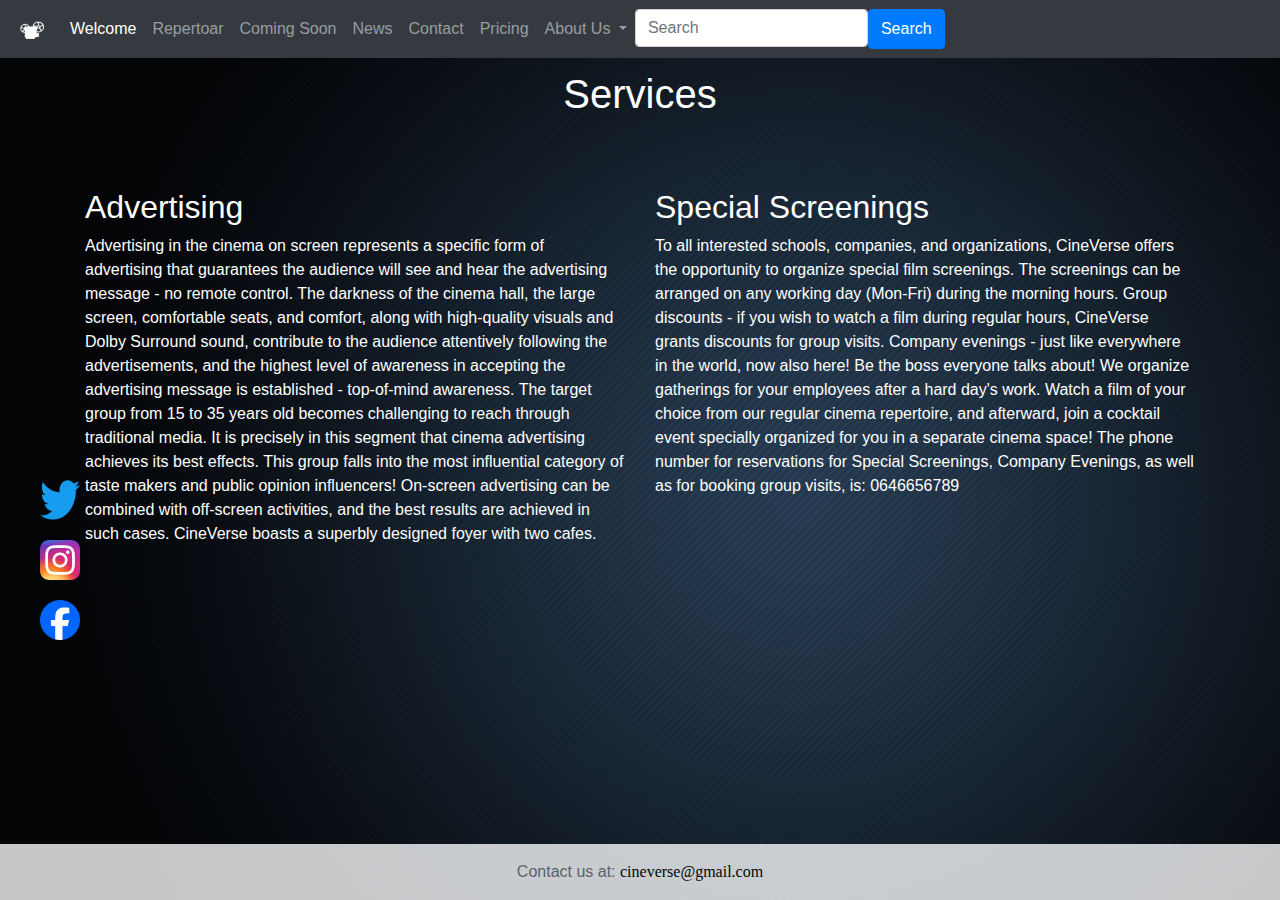
<file: services.html>
<!DOCTYPE html>
<html>
    <!--Anja Milutin AI20/2021 Ivana Bajić AI25/2021 Katarina Baturan AI26/2021-->
<head>
    <title>Our Cinema - Services</title>
    <link href="https://stackpath.bootstrapcdn.com/bootstrap/4.3.1/css/bootstrap.min.css" rel="stylesheet">
    <link rel="stylesheet" type="text/css" href="style.css">
    <script src="https://code.jquery.com/jquery-3.3.1.slim.min.js"></script>
    <script src="https://cdnjs.cloudflare.com/ajax/libs/popper.js/1.14.7/umd/popper.min.js"></script>
    <script src="https://stackpath.bootstrapcdn.com/bootstrap/4.3.1/js/bootstrap.min.js"></script>
</head>
<body>
    <!-- Navigation Bar -->
    <div class="navigacija">
    <nav class="navbar navbar-expand-lg navbar-dark bg-dark fixed-top">
        <a class="navbar-brand" href="index.html">
            <img src="slike/logonov.png" width="30" height="30" alt="Cinema Logo">
        </a>
        <button class="navbar-toggler" type="button" data-toggle="collapse" data-target="#navbarNav" aria-controls="navbarNav" aria-expanded="false" aria-label="Toggle navigation">
            <span class="navbar-toggler-icon"></span>
        </button>
        <div class="collapse navbar-collapse" id="navbarNav">
            <ul class="navbar-nav">
                <li class="nav-item active"><a class="nav-link" href="index.html">Welcome</a></li>
                <li class="nav-item"><a class="nav-link" href="repertoar.html">Repertoar</a></li>
                <li class="nav-item"><a class="nav-link" href="comingsoon.html">Coming Soon</a></li>
                <li class="nav-item"><a class="nav-link" href="news.html">News</a></li>
                <li class="nav-item"><a class="nav-link" href="contact.html">Contact</a></li>
                <li class="nav-item"><a class="nav-link" href="pricing.html">Pricing</a></li>
                <!-- Dropdown Menu -->
                <li class="nav-item dropdown">
                    <a class="nav-link dropdown-toggle" href="#" id="navbarDropdownMenuLink" role="button" data-toggle="dropdown" aria-haspopup="true" aria-expanded="false">
                        About Us
                    </a>
                    <div class="dropdown-menu" aria-labelledby="navbarDropdownMenuLink">
                        <a class="dropdown-item" href="services.html">Services</a>
                        <a class="dropdown-item" href="gallery.html">Gallery</a>
                        <a class="dropdown-item" href="sponsors.html">Sponsor Page</a>
                        <a class="dropdown-item" href="aboutus.html">About Us</a>
                    </div>
                </li>
                <form class="d-flex ">
                    <input class="form-control me-2" type="text" placeholder="Search">
                    <button class="btn btn-primary" type="button">Search</button>
                  </form>
            </ul>
        </div>
    </nav>
    </div>

        <!-- Social Media -->

    <div class="social-buttons-container">
        <a href="https://twitter.com/">
        <img src="slike/twitter.png"  alt="Twitter" class="social-button">
        </a>
        <a href="https://www.instagram.com/">
        <img src="slike/instagram.png" alt="Instagram" class="social-button">
        </a>
        <a href="https://www.facebook.com/">
        <img src="slike/fb.png" alt="Facebook" class="social-button">
        </a>
    </div>


    <!-- Main Content -->
    <div class="container mt-5">
        <h1>Services</h1>
        <div class="row">
            <div class="col-md-6">
                <h2>Advertising</h2>
                <p>Advertising in the cinema on screen represents a specific form of advertising that guarantees the audience will see and hear the advertising message - no remote control. The darkness of the cinema hall, the large screen, comfortable seats, and comfort, along with high-quality visuals and Dolby Surround sound, contribute to the audience attentively following the advertisements, and the highest level of awareness in accepting the advertising message is established - top-of-mind awareness.

                    The target group from 15 to 35 years old becomes challenging to reach through traditional media. It is precisely in this segment that cinema advertising achieves its best effects. This group falls into the most influential category of taste makers and public opinion influencers!
                    
                    On-screen advertising can be combined with off-screen activities, and the best results are achieved in such cases. CineVerse boasts a superbly designed foyer with two cafes.</p>
            
                </div>
            <div class="col-md-6">
                <h2>Special Screenings</h2>
                <p>To all interested schools, companies, and organizations, CineVerse offers the opportunity to organize special film screenings. The screenings can be arranged on any working day (Mon-Fri) during the morning hours.

                    Group discounts - if you wish to watch a film during regular hours, CineVerse grants discounts for group visits.
                    
                    Company evenings - just like everywhere in the world, now also here! Be the boss everyone talks about! We organize gatherings for your employees after a hard day's work. Watch a film of your choice from our regular cinema repertoire, and afterward, join a cocktail event specially organized for you in a separate cinema space!
                    
                    The phone number for reservations for Special Screenings, Company Evenings, as well as for booking group visits, is: 0646656789</p>
            </div>
        </div>

        </div>
    </div>

    <!-- Footer -->
    <footer class="footer mt-auto py-3 bg-light">
        <div class="footerr">
            <span class="text-muted">Contact us at:</span>
            <a href="mailto:cineverse@gmail.com">cineverse@gmail.com</a>
        </div>
    </footer>


</body>
</html>
</file>
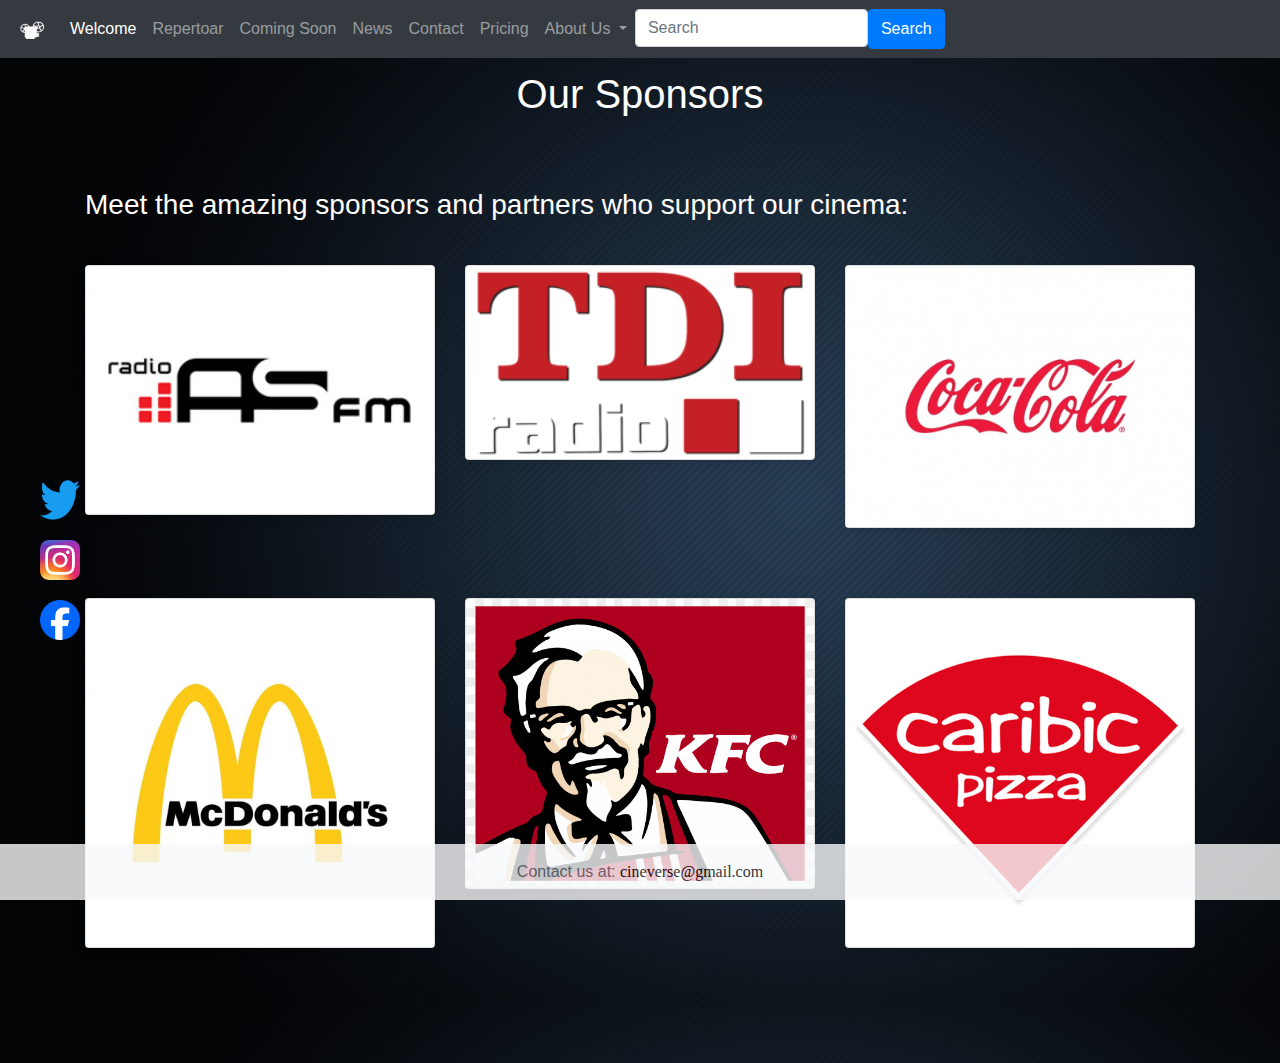
<file: sponsors.html>
<!DOCTYPE html>
<html>
    <!--Anja Milutin AI20/2021 Ivana Bajić AI25/2021 Katarina Baturan AI26/2021-->
<head>
    <title>Our Cinema - Sponsors</title>
    <link href="https://stackpath.bootstrapcdn.com/bootstrap/4.3.1/css/bootstrap.min.css" rel="stylesheet">
    <link rel="stylesheet" type="text/css" href="style.css">
    <script src="https://code.jquery.com/jquery-3.3.1.slim.min.js"></script>
    <script src="https://cdnjs.cloudflare.com/ajax/libs/popper.js/1.14.7/umd/popper.min.js"></script>
    <script src="https://stackpath.bootstrapcdn.com/bootstrap/4.3.1/js/bootstrap.min.js"></script>

</head>
<body>
    <!-- Navigation Bar -->
    <div class="navigacija">
    <nav class="navbar navbar-expand-lg navbar-dark bg-dark fixed-top">
        <a class="navbar-brand" href="index.html">
            <img src="slike/logonov.png" width="30" height="30" alt="Cinema Logo">
        </a>
        <button class="navbar-toggler" type="button" data-toggle="collapse" data-target="#navbarNav" aria-controls="navbarNav" aria-expanded="false" aria-label="Toggle navigation">
            <span class="navbar-toggler-icon"></span>
        </button>
        <div class="collapse navbar-collapse" id="navbarNav">
            <ul class="navbar-nav">
                <li class="nav-item active"><a class="nav-link" href="index.html">Welcome</a></li>
                <li class="nav-item"><a class="nav-link" href="repertoar.html">Repertoar</a></li>
                <li class="nav-item"><a class="nav-link" href="comingsoon.html">Coming Soon</a></li>
                <li class="nav-item"><a class="nav-link" href="news.html">News</a></li>
                <li class="nav-item"><a class="nav-link" href="contact.html">Contact</a></li>
                <li class="nav-item"><a class="nav-link" href="pricing.html">Pricing</a></li>
                <!-- Dropdown Menu -->
                <li class="nav-item dropdown">
                    <a class="nav-link dropdown-toggle" href="#" id="navbarDropdownMenuLink" role="button" data-toggle="dropdown" aria-haspopup="true" aria-expanded="false">
                        About Us
                    </a>
                    <div class="dropdown-menu" aria-labelledby="navbarDropdownMenuLink">
                        <a class="dropdown-item" href="services.html">Services</a>
                        <a class="dropdown-item" href="gallery.html">Gallery</a>
                        <a class="dropdown-item" href="sponsors.html">Sponsor Page</a>
                        <a class="dropdown-item" href="aboutus.html">About Us</a>
                    </div>
                </li>
                <form class="d-flex ">
                    <input class="form-control me-2" type="text" placeholder="Search">
                    <button class="btn btn-primary" type="button">Search</button>
                  </form>
            </ul>
        </div>
    </nav>
</div>

<!-- Social Media -->

<div class="social-buttons-container">
    <a href="https://twitter.com/">
    <img src="slike/twitter.png"  alt="Twitter" class="social-button">
    </a>
    <a href="https://www.instagram.com/">
    <img src="slike/instagram.png" alt="Instagram" class="social-button">
    </a>
    <a href="https://www.facebook.com/">
    <img src="slike/fb.png" alt="Facebook" class="social-button">
    </a>
</div>


    <!-- Main Content -->
    <div class="container mt-5">
        <div class="sponsor-header">
            <h1>Our Sponsors</h1>
            <h3>Meet the amazing sponsors and partners who support our cinema:</h3>
        </div>

        <div class="row">
            <!-- Sponsor 1 -->
            <div class="col-md-4">
                <div class="card sponsor-card">
                    <a href="https://radioas.fm/">
                    <img src="slike/asfm.jpg" class="card-img-top sponsor-logo" alt="AS fm logo"></a>
                    </div>
                </div>
            <div class="col-md-4">
                <div class="card sponsor-card">
                    <a href="https://tdiradio.com/">
                    <img src="slike/tdi.png" class="card-img-top sponsor-logo" alt="TDI Radio logo"></a>
                    </div>
                </div>
            <div class="col-md-4">
                <div class="card sponsor-card">
                    <a href="https://www.coca-cola.com">
                    <img src="slike/cocacola.jpg" class="card-img-top sponsor-logo" alt="Coca-Cola logo"></a>
                    </div>
                </div>
            </div>
            <div class="row">
            <div class="col-md-4">
                <div class="card sponsor-card">
                    <a href="https://www.mcdonalds.rs/">
                    <img src="slike/mxd.jpg" class="card-img-top sponsor-logo" alt="Coca-Cola logo"></a>
                    </div>
                </div>
            <div class="col-md-4">
                <div class="card sponsor-card">
                    <a href="https://kfc.rs/">
                    <img src="slike/kfclogo.png" class="card-img-top sponsor-logo" alt="Coca-Cola logo"></a>
                    </div>
                </div>
            <div class="col-md-4">
                <div class="card sponsor-card">
                    <a href="https://caribic.rs/">
                    <img src="slike/caribic.png" class="card-img-top sponsor-logo" alt="Coca-Cola logo"></a>
                    </div>
                </div>
            </div>
        </div>
    </div>
    </div>

    <!-- Footer -->
    <footer class="footer mt-auto py-3 bg-light">
        <div class="footerr">
            <span class="text-muted">Contact us at:</span>
            <a href="mailto:cineverse@gmail.com">cineverse@gmail.com</a>

        </div>
    </footer>

</body>
</html>
</file>
<file: style.css>
body {
    background-image: url(slike/backgroundd.png);
    color: white;
    background-color: azure;
}


.Zaglavlje{
 
    width: 100%;
    height: 200px;
    line-height: 300px;
    background-image: url(slike/CineVerse\ \(1\).jpg);
    background-repeat: no-repeat;
    background-size: cover;
    background-position: center;
    text-align: center;
  }
 


h1 {
    text-align: center;
    margin-top: 20px;
}

.footer {
    width: 100%;
    text-align: center;
    margin: auto;
    background-color: white;
    padding: 20px 20px;
    position: fixed;
    bottom: 0px;
    opacity: 0.8;
  }

  .footer a{
    text-decoration: none;
    color: black;
    font-family: Nunito;
  }


.navbar-nav li:hover {
    background: gray;
}


.social-buttons-container {
    position: fixed;
    bottom: 240px; 
    left: 20px; 
    z-index: 1000; 

}

.social-button {
    width: 40px;
    height: 40px;
    margin: 20px;
    display: block;
}

.social-button:hover {
    background-color: darkblue;
    opacity: 0.5;
}



.gallery{
    display: grid;
    grid-template-columns: repeat(2, 1fr);
    gap: 1vh;
    margin-inline: auto;
    max-width: 100%;
    background:transparent;

}

 .gallery > img{
    width: 100%;
    aspect-ratio: 1 / 1;
    object-fit: cover;
}

.gallery p {
    text-align: center;
}


.room-header {
    padding: 10px;
    margin-top: 55px;
    margin-left: 130px;
}

.room-image {
    width: 100%;
    height: auto;
    border-radius: 5px;
    box-shadow: 0 4px 8px rgba(0,0,0,0.1);
}


.room-image:hover {
    opacity: 0.5;
}

.contact-header {
    text-align: center;
    margin-top: 30px;
    margin-bottom: 50px;
}

.contact-form {
    box-shadow: 0 4px 8px rgba(0,0,0,0.1);
    padding: 20px;
    border-radius: 5px;
}

.carousel-item {
    height: 600px;
}

.carousel-item img {
    height: 100%;
    object-fit: cover;
    object-position: center;
}

.showtimes {
    background-color: transparent;
    padding: 20px;
    margin-top: 30px;
}

.movie-card {
    box-shadow: 0 4px 8px rgba(0,0,0,0.1);
    margin: 15px;
    transition: transform 0.3s ease-in-out;
}

.movie-card:hover {
    transform: scale(1.05);
}


.pricing-header {
    text-align: center;
    margin-top: 30px;
    margin-bottom: 50px;
}

.pricing-table {
    box-shadow: 0 4px 8px rgba(0,0,0,0.1);
    color: white;
}

.dan {
    padding: 60px;
    margin-top: 40px;
}


.dan a {
    background-color: white;
    opacity: 0.5;
}

.btn {
    margin-right: 30px;
}

.container {
    margin-bottom: 80px;
    justify-content: center;
}

.container h1 {
    margin: 70px;
    text-align: center;
}

.sat {
    margin: 80px ;
    position: absolute; top: 0px; right: 0px; 
    text-align: center;
}

.container-showtimes h2{
    text-align: center;
    margin-top: 30px;
}


.card {
    box-shadow: 0 4px 8px rgba(0,0,0,0.1);
    margin-top: 35px;
    margin-bottom: 35px;
    transition: transform 0.3s ease-in-out;
}

.card:hover {
    transform: scale(1.05);
}

.card-body p {
    color: #333;
}

.card-body h2 {
    color: #333;
    text-align: center;
}


.button {
    margin-left: 250px;
    opacity: 0.5;
    transition: transform 0.3s ease-in-out;
}

.button:hover {
    background-color: yellow;
    opacity: 1;
    transform: scale(1.05);

}


.image-popup-container {
	display: none;
	position: fixed;
	top: 0;
	left: 0;
	width: 100%;
	height: 100%;
	background-color: rgba(0, 0, 0, 0.8);
}

.close-button {
	position: absolute;
	top: 40px;
	right: 50px;
	font-size:60px;
	color: #fff;
	cursor: pointer;
}
.close-button:hover{
	color: rgb(156, 156, 156);
}

/* za iskakanje */
#popupImage {
	display: block;
	max-width: 80%;
	max-height: 80%;
	margin: 0 auto;
	position: absolute;
	top: 50%;
	left: 50%;
	transform: translate(-50%, -50%);
}
</file>
